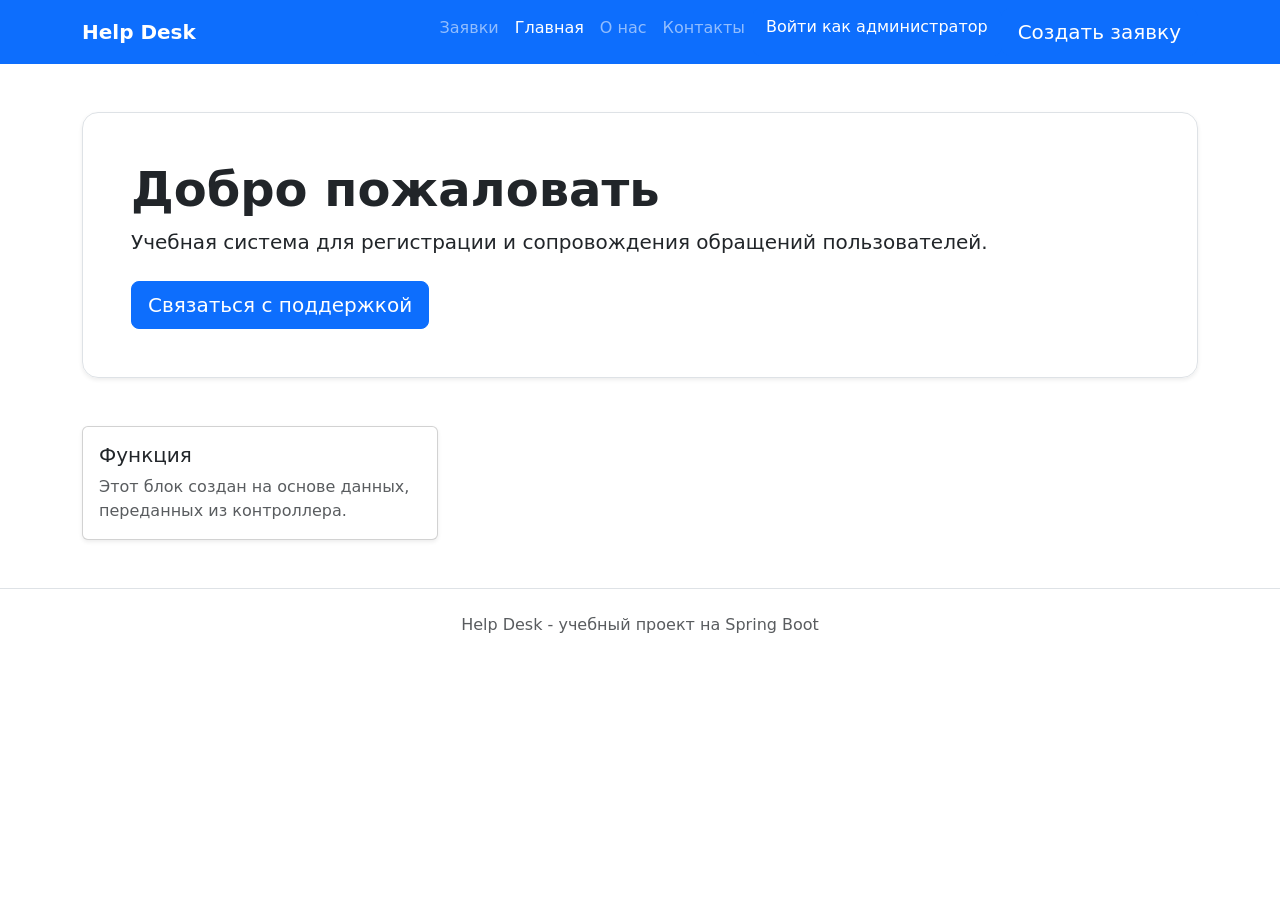
<file: src/main/resources/templates/index.html>
<!doctype html>
<html lang="ru" xmlns:th="http://www.thymeleaf.org">
<head>
    <meta charset="UTF-8">
    <meta name="viewport" content="width=device-width, initial-scale=1">
    <title th:text="${pageTitle}">Help Desk</title>
    <link
            href="https://cdn.jsdelivr.net/npm/bootstrap@5.3.8/dist/css/bootstrap.min.css"
            rel="stylesheet">
    <link rel="stylesheet" th:href="@{/static.css/style.css}">
</head>
<body>
<nav class="navbar navbar-expand-lg navbar-dark bg-primary">
    <div class="container">
        <a class="navbar-brand fw-bold" th:href="@{/}">Help Desk</a>
        <div class="navbar-nav">
            <a class="nav-link" th:href="@{/tickets}">Заявки</a>
            <a class="nav-link active" th:href="@{/}">Главная</a>
            <a class="nav-link" th:href="@{/about}">О нас</a>
            <a class="nav-link" th:href="@{/contacts}">Контакты</a>
            <a th:href="@{/login}" class="btn btn-primary">Войти как администратор</a>
            <a th:href="@{/tickets/new}" class="btn btn-primary btn-lg">Создать заявку</a>
        </div>
    </div>
</nav>

<main class="container py-5">
    <section class="hero-card p-5 rounded-4 border shadow-sm">
        <h1 class="display-5 fw-bold" th:text="${welcomeMessage}">
            Добро пожаловать
        </h1>
        <p class="lead mb-4">
            Учебная система для регистрации и сопровождения обращений пользователей.
        </p>
        <a class="btn btn-primary btn-lg" th:href="@{/contacts}">
            Связаться с поддержкой
        </a>
    </section>

    <section class="row g-4 mt-4">
        <div class="col-md-4" th:each="feature : ${features}">
            <div class="card h-100 shadow-sm">
                <div class="card-body">
                    <h2 class="h5" th:text="${feature}">Функция</h2>
                    <p class="card-text text-muted">
                        Этот блок создан на основе данных, переданных из контроллера.
                    </p>
                </div>
            </div>
        </div>
    </section>
</main>

<footer class="footer py-4 border-top">
    <div class="container text-center text-muted">
        Help Desk - учебный проект на Spring Boot
    </div>
</footer>

<script
        src="https://cdn.jsdelivr.net/npm/bootstrap@5.3.8/dist/js/bootstrap.bundle.min.js">
</script>
</body>
</html>
</file>
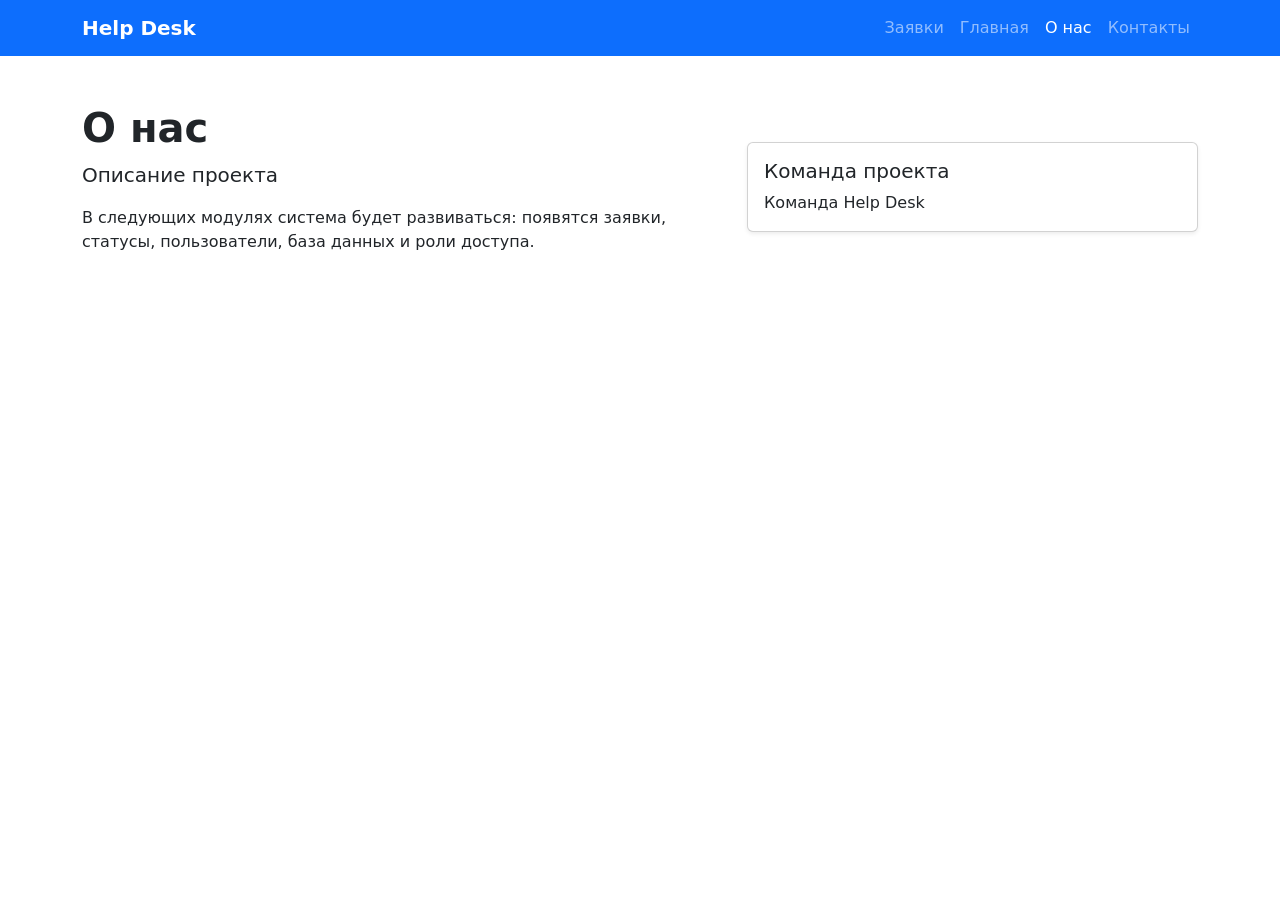
<file: src/main/resources/templates/about.html>
<!doctype html>
<html lang="ru" xmlns:th="http://www.thymeleaf.org">
<head>
    <meta charset="UTF-8">
    <meta name="viewport" content="width=device-width, initial-scale=1">
    <title th:text="${pageTitle}">О нас</title>
    <link
            href="https://cdn.jsdelivr.net/npm/bootstrap@5.3.8/dist/css/bootstrap.min.css"
            rel="stylesheet">
    <link rel="stylesheet" th:href="@{/static.css/style.css}">
</head>
<body>
<nav class="navbar navbar-expand-lg navbar-dark bg-primary">
    <div class="container">
        <a class="navbar-brand fw-bold" th:href="@{/}">Help Desk</a>
        <div class="navbar-nav">
            <a class="nav-link" th:href="@{/tickets}">Заявки</a>
            <a class="nav-link" th:href="@{/}">Главная</a>
            <a class="nav-link active" th:href="@{/about}">О нас</a>
            <a class="nav-link" th:href="@{/contacts}">Контакты</a>
        </div>
    </div>
</nav>

<main class="container py-5">
    <div class="row align-items-center g-4">
        <div class="col-lg-7">
            <h1 class="fw-bold" th:text="${pageTitle}">О нас</h1>
            <p class="lead" th:text="${description}">
                Описание проекта
            </p>
            <p>
                В следующих модулях система будет развиваться: появятся заявки,
                статусы, пользователи, база данных и роли доступа.
            </p>
        </div>
        <div class="col-lg-5">
            <div class="card shadow-sm">
                <div class="card-body">
                    <h2 class="h5">Команда проекта</h2>
                    <p class="mb-0" th:text="${teamName}">Команда Help Desk</p>
                </div>
            </div>
        </div>
    </div>
</main>

<script
        src="https://cdn.jsdelivr.net/npm/bootstrap@5.3.8/dist/js/bootstrap.bundle.min.js">
</script>
</body>
</html>
</file>
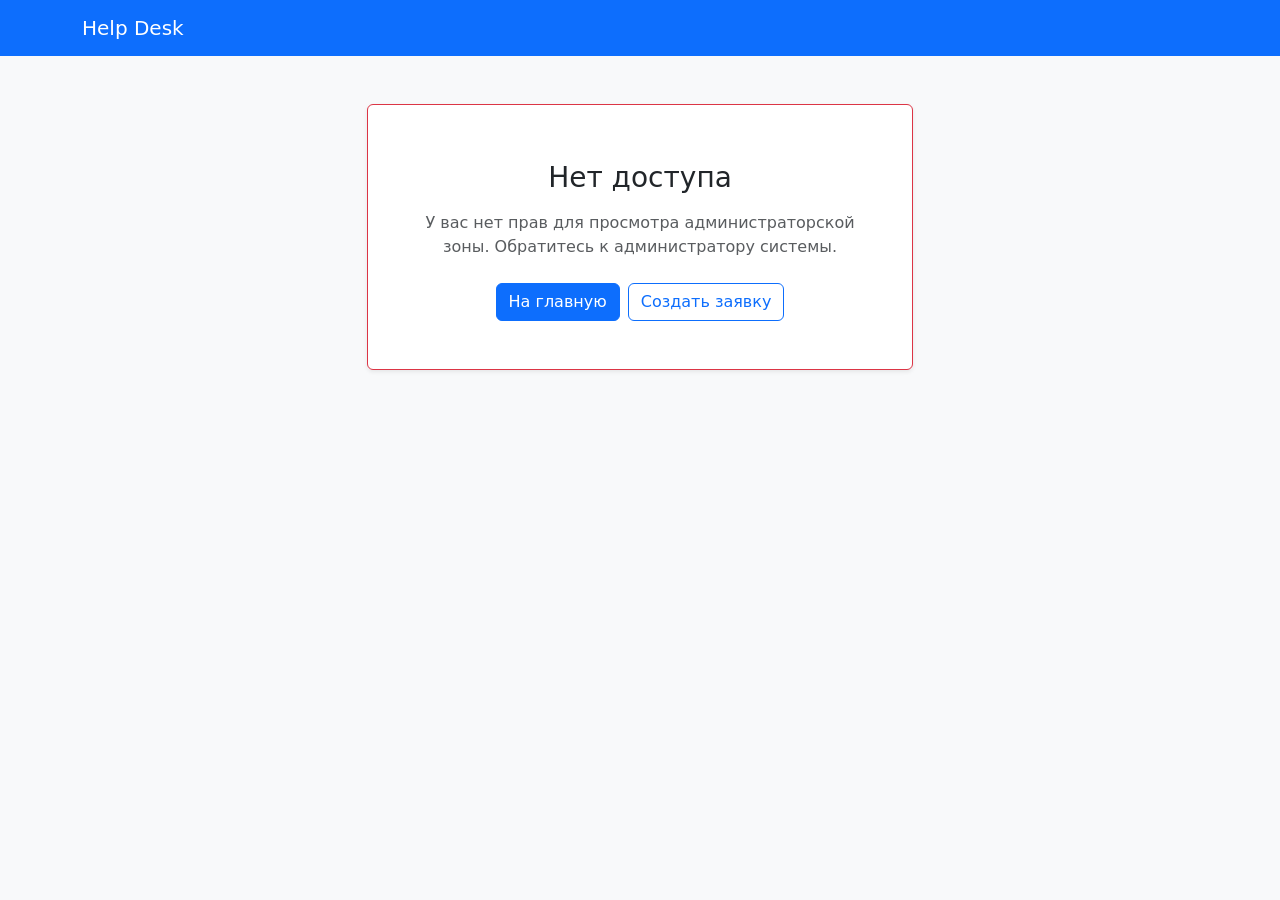
<file: src/main/resources/templates/access-denied.html>
<!DOCTYPE html>
<html lang="ru" xmlns:th="http://www.thymeleaf.org">
<head>
    <meta charset="UTF-8">
    <title>Нет доступа | Help Desk</title>
    <link href="https://cdn.jsdelivr.net/npm/bootstrap@5.3.3/dist/css/bootstrap.min.css"
          rel="stylesheet">
    <link rel="stylesheet" th:href="@{/css/style.css}">
</head>
<body class="bg-light">
<nav class="navbar navbar-expand-lg navbar-dark bg-primary">
    <div class="container">
        <a class="navbar-brand" th:href="@{/}">Help Desk</a>
    </div>
</nav>

<main class="container py-5">
    <div class="row justify-content-center">
        <div class="col-lg-6">
            <div class="card shadow-sm border-danger">
                <div class="card-body p-5 text-center">
                    <h1 class="display-1 text-danger"></h1>
                    <h2 class="h3 mb-3">Нет доступа</h2>
                    <p class="text-muted mb-4">
                        У вас нет прав для просмотра администраторской зоны.
                        Обратитесь к администратору системы.
                    </p>
                    <div class="d-flex gap-2 justify-content-center">
                        <a th:href="@{/}" class="btn btn-primary">
                            На главную
                        </a>
                        <a th:href="@{/tickets/new}" class="btn btn-outline-primary">
                            Создать заявку
                        </a>
                    </div>
                </div>
            </div>
        </div>
    </div>
</main>
</body>
</html>
</file>
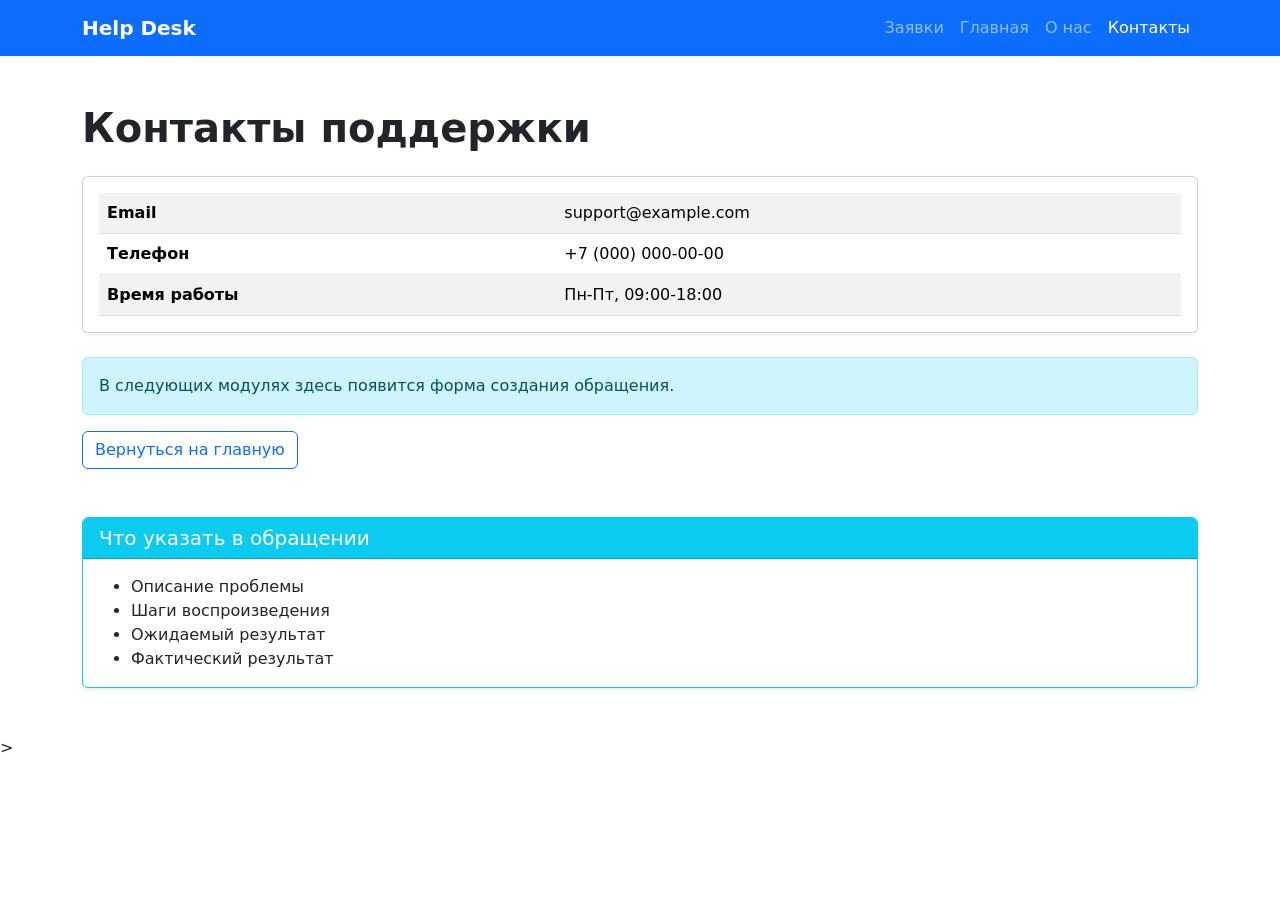
<file: src/main/resources/templates/contacts.html>
<!doctype html>
<html lang="ru" xmlns:th="http://www.thymeleaf.org">
<head>
    <meta charset="UTF-8">
    <meta name="viewport" content="width=device-width, initial-scale=1">
    <title th:text="${pageTitle}">Контакты поддержки</title>
    <link
            href="https://cdn.jsdelivr.net/npm/bootstrap@5.3.8/dist/css/bootstrap.min.css"
            rel="stylesheet">
    <link rel="stylesheet" th:href="@{/css/style.css}">
</head>
<body>
<nav class="navbar navbar-expand-lg navbar-dark bg-primary">
    <div class="container">
        <a class="navbar-brand fw-bold" th:href="@{/}">Help Desk</a>
        <div class="navbar-nav">
            <a class="nav-link" th:href="@{/tickets}">Заявки</a>
            <a class="nav-link" th:href="@{/}">Главная</a>
            <a class="nav-link" th:href="@{/about}">О нас</a>
            <a class="nav-link active" th:href="@{/contacts}">Контакты</a>
        </div>
    </div>
</nav>

<main class="container py-5">
    <h1 class="fw-bold mb-4" th:text="${pageTitle}">
        Контакты поддержки
    </h1>

    <div class="card shadow-sm">
        <div class="card-body">
            <table class="table table-striped align-middle mb-0">
                <tbody>
                <tr>
                    <th scope="row">Email</th>
                    <td th:text="${supportEmail}">support@example.com</td>
                </tr>
                <tr>
                    <th scope="row">Телефон</th>
                    <td th:text="${phone}">+7 (000) 000-00-00</td>
                </tr>
                <tr>
                    <th scope="row">Время работы</th>
                    <td th:text="${workTime}">Пн-Пт, 09:00-18:00</td>
                </tr>
                </tbody>
            </table>
        </div>
    </div>

    <div class="alert alert-info mt-4">
        В следующих модулях здесь появится форма создания обращения.
    </div>

    <a class="btn btn-outline-primary" th:href="@{/}">
        Вернуться на главную
    </a>
    <div class="mt-5">
        <div class="card shadow-sm border-info">
            <div class="card-header bg-info text-white">
                <h3 class="h5 mb-0">Что указать в обращении</h3>
            </div>
            <div class="card-body">
                <ul class="mb-0">
                    <li>Описание проблемы</li>
                    <li>Шаги воспроизведения</li>
                    <li>Ожидаемый результат</li>
                    <li>Фактический результат</li>
                </ul>
            </div>
        </div>
    </div>
</main>

<script
        src="https://cdn.jsdelivr.net/npm/bootstrap@5.3.8/dist/js/bootstrap.bundle.min.js">
</script>
</body>
</html>>
</file>
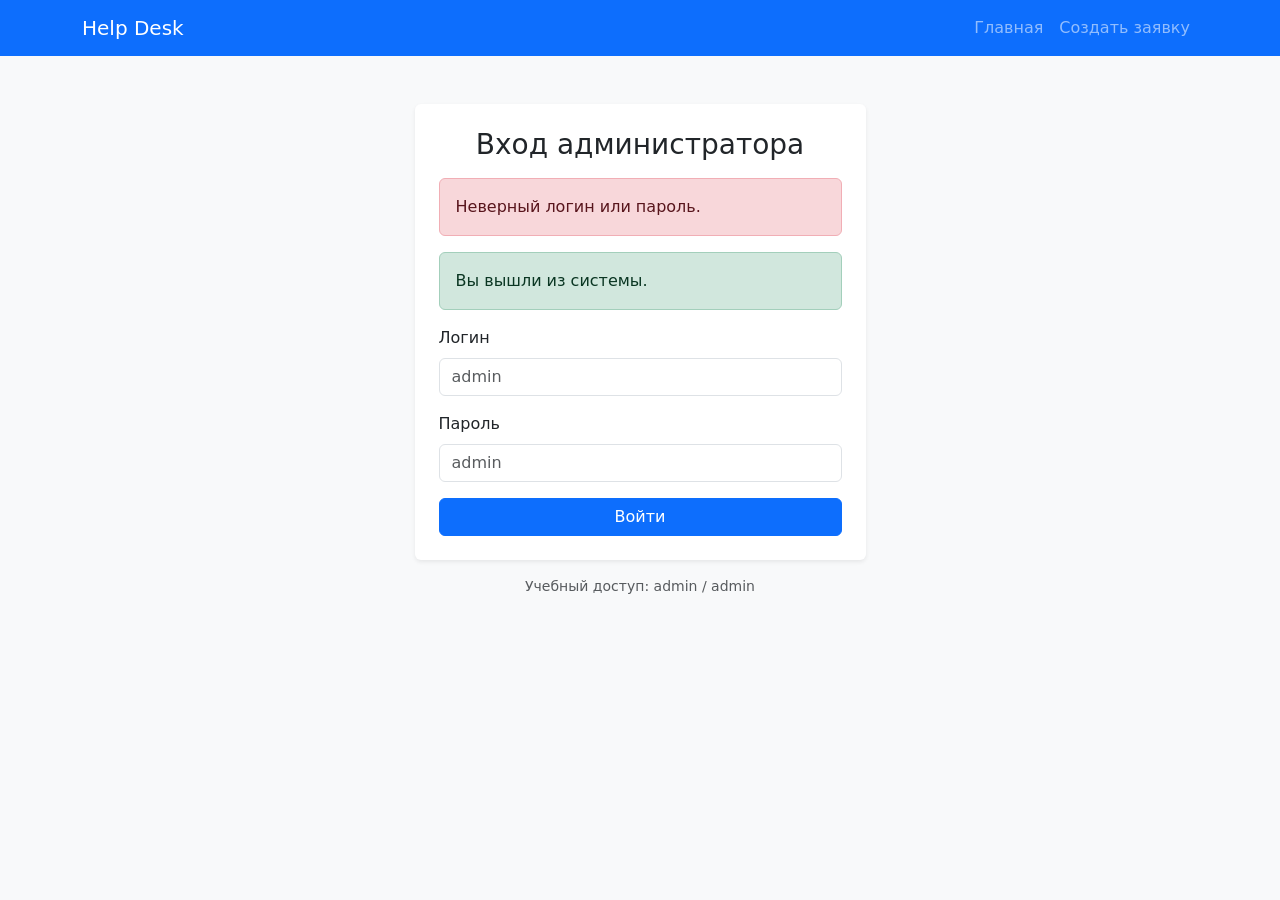
<file: src/main/resources/templates/login.html>
<!DOCTYPE html>
<html lang="ru" xmlns:th="http://www.thymeleaf.org">
<head>
    <meta charset="UTF-8">
    <title>Вход администратора | Help Desk</title>
    <link href="https://cdn.jsdelivr.net/npm/bootstrap@5.3.3/dist/css/bootstrap.min.css"
          rel="stylesheet">
    <link rel="stylesheet" th:href="@{/css/style.css}">
</head>
<body class="bg-light">
<nav class="navbar navbar-expand-lg navbar-dark bg-primary">
    <div class="container">
        <a class="navbar-brand" th:href="@{/}">Help Desk</a>
        <div class="navbar-nav ms-auto">
            <a class="nav-link" th:href="@{/}">Главная</a>
            <a class="nav-link" th:href="@{/tickets/new}">Создать заявку</a>
        </div>
    </div>
</nav>

<main class="container py-5">
    <div class="row justify-content-center">
        <div class="col-md-5">
            <div class="card shadow-sm border-0">
                <div class="card-body p-4">
                    <h1 class="h3 mb-3 text-center">Вход администратора</h1>

                    <div th:if="${param.error}" class="alert alert-danger">
                        Неверный логин или пароль.
                    </div>
                    <div th:if="${param.logout}" class="alert alert-success">
                        Вы вышли из системы.
                    </div>

                    <form th:action="@{/login}" method="post">
                        <input type="hidden"
                               th:name="${_csrf.parameterName}"
                               th:value="${_csrf.token}">

                        <div class="mb-3">
                            <label for="username" class="form-label">Логин</label>
                            <input type="text" id="username" name="username"
                                   class="form-control" placeholder="admin">
                        </div>

                        <div class="mb-3">
                            <label for="password" class="form-label">Пароль</label>
                            <input type="password" id="password" name="password"
                                   class="form-control" placeholder="admin">
                        </div>

                        <button type="submit" class="btn btn-primary w-100">
                            Войти
                        </button>
                    </form>
                </div>
            </div>

            <p class="text-muted small mt-3 text-center">
                Учебный доступ: admin / admin
            </p>
        </div>
    </div>
</main>
</body>
</html>
</file>
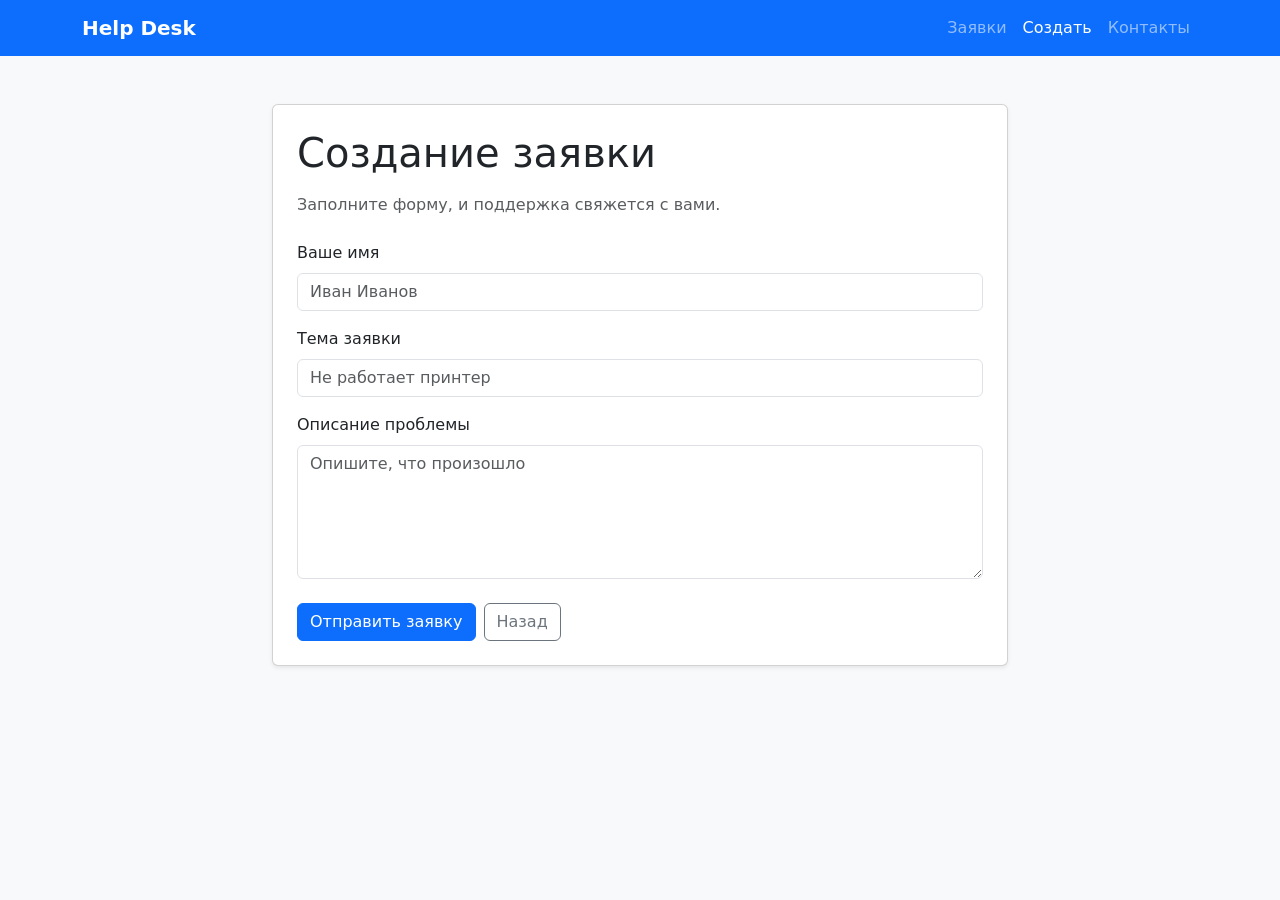
<file: src/main/resources/templates/ticket-form.html>
<!doctype html>
<html lang="ru" xmlns:th="http://www.thymeleaf.org">
<head>
    <meta charset="UTF-8">
    <meta name="viewport" content="width=device-width, initial-scale=1">
    <title>Создать заявку | Help Desk</title>
    <link href="https://cdn.jsdelivr.net/npm/bootstrap@5.3.3/dist/css/bootstrap.min.css" rel="stylesheet">
    <link rel="stylesheet" th:href="@{/css/style.css}">
</head>
<body class="bg-light">
<nav class="navbar navbar-expand-lg navbar-dark bg-primary">
    <div class="container">
        <a class="navbar-brand fw-bold" th:href="@{/}">Help Desk</a>
        <div class="navbar-nav">
            <a class="nav-link" th:href="@{/tickets}">Заявки</a>
            <a class="nav-link active" th:href="@{/tickets/new}">Создать</a>
            <a class="nav-link" th:href="@{/contacts}">Контакты</a>
        </div>
    </div>
</nav>

<main class="container py-5">
    <div class="row justify-content-center">
        <div class="col-lg-8">
            <div class="card shadow-sm">
                <div class="card-body p-4">
                    <h1 class="mb-3">Создание заявки</h1>
                    <p class="text-muted mb-4">Заполните форму, и поддержка свяжется с вами.</p>

                    <form th:action="@{/tickets}" th:object="${ticket}" method="post">
                        <div class="mb-3">
                            <label for="customerName" class="form-label">Ваше имя</label>
                            <input id="customerName" type="text" class="form-control" th:field="*{customerName}" th:errorclass="is-invalid" placeholder="Иван Иванов">
                            <div class="invalid-feedback" th:errors="*{customerName}"></div>
                        </div>

                        <div class="mb-3">
                            <label for="title" class="form-label">Тема заявки</label>
                            <input id="title" type="text" class="form-control" th:field="*{title}" th:errorclass="is-invalid" placeholder="Не работает принтер">
                            <div class="invalid-feedback" th:errors="*{title}"></div>
                        </div>

                        <div class="mb-4">
                            <label for="description" class="form-label">Описание проблемы</label>
                            <textarea id="description" rows="5" class="form-control" th:field="*{description}" th:errorclass="is-invalid" placeholder="Опишите, что произошло"></textarea>
                            <div class="invalid-feedback" th:errors="*{description}"></div>
                        </div>

                        <div class="d-flex gap-2">
                            <button type="submit" class="btn btn-primary">Отправить заявку</button>
                            <a th:href="@{/tickets}" class="btn btn-outline-secondary">Назад</a>
                        </div>
                    </form>
                </div>
            </div>
        </div>
    </div>
</main>
</body>
</html>
</file>
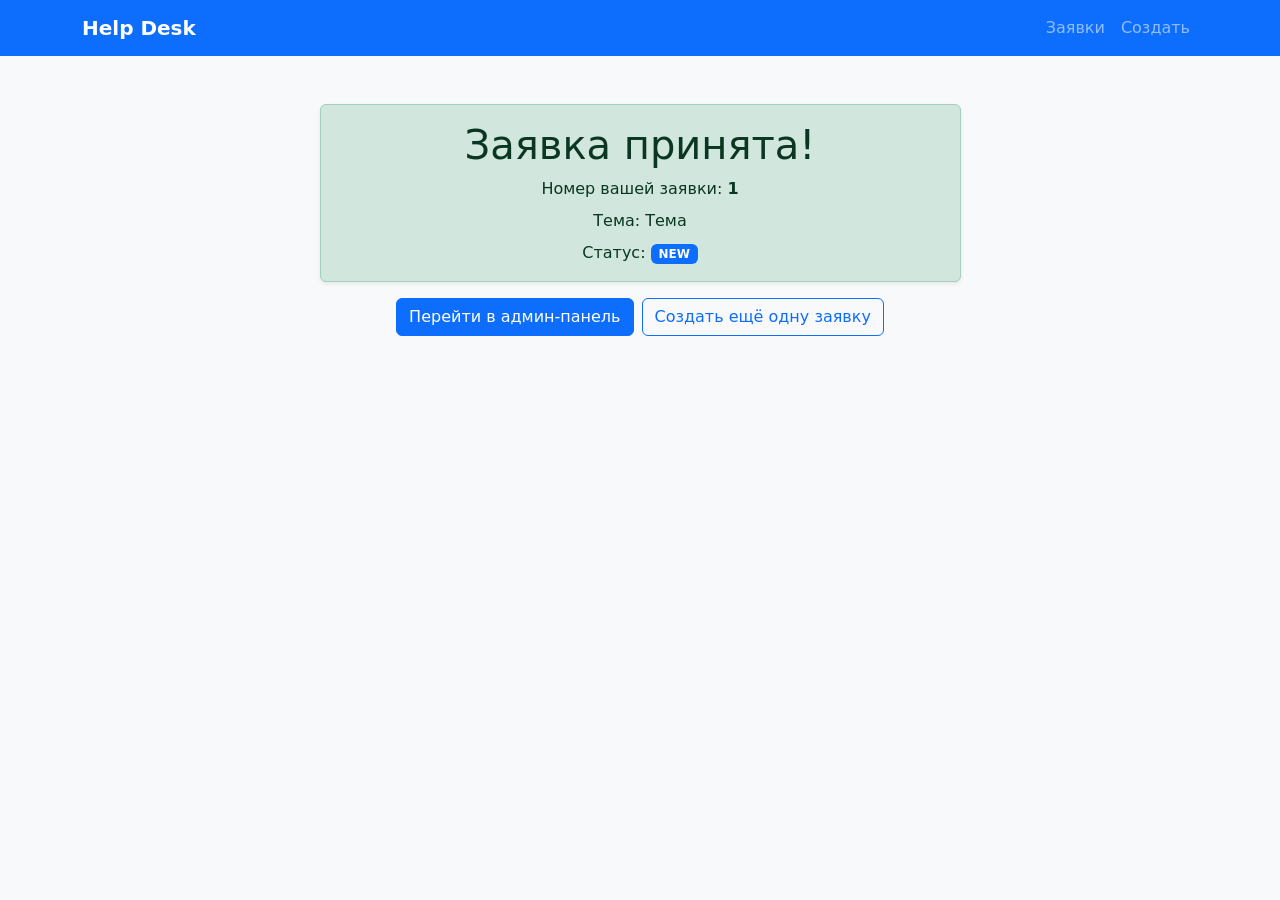
<file: src/main/resources/templates/ticket-success.html>
<!doctype html>
<html lang="ru" xmlns:th="http://www.thymeleaf.org">
<head>
    <meta charset="UTF-8">
    <meta name="viewport" content="width=device-width, initial-scale=1">
    <title>Заявка принята | Help Desk</title>
    <link href="https://cdn.jsdelivr.net/npm/bootstrap@5.3.3/dist/css/bootstrap.min.css" rel="stylesheet">
    <link rel="stylesheet" th:href="@{/css/style.css}">
</head>
<body class="bg-light">
<nav class="navbar navbar-expand-lg navbar-dark bg-primary">
    <div class="container">
        <a class="navbar-brand fw-bold" th:href="@{/}">Help Desk</a>
        <div class="navbar-nav">
            <a class="nav-link" th:href="@{/tickets}">Заявки</a>
            <a class="nav-link" th:href="@{/tickets/new}">Создать</a>
        </div>
    </div>
</nav>

<main class="container py-5">
    <div class="row justify-content-center">
        <div class="col-lg-7">
            <div class="alert alert-success shadow-sm text-center">
                <h1 class="alert-heading"> Заявка принята!</h1>
                <p class="mb-2">Номер вашей заявки: <strong th:text="${ticket.id}">1</strong></p>
                <p class="mb-2">Тема: <span th:text="${ticket.title}">Тема</span></p>
                <p class="mb-0">Статус: <span class="badge text-bg-primary" th:text="${ticket.status}">NEW</span></p>
            </div>
            <div class="d-flex justify-content-center gap-2">
                <a th:href="@{/admin/tickets}" class="btn btn-primary">
                    Перейти в админ-панель
                </a>
                <a th:href="@{/tickets/new}" class="btn btn-outline-primary">
                    Создать ещё одну заявку
                </a>
            </div>
        </div>
    </div>
</main>
</body>
</html>
</file>
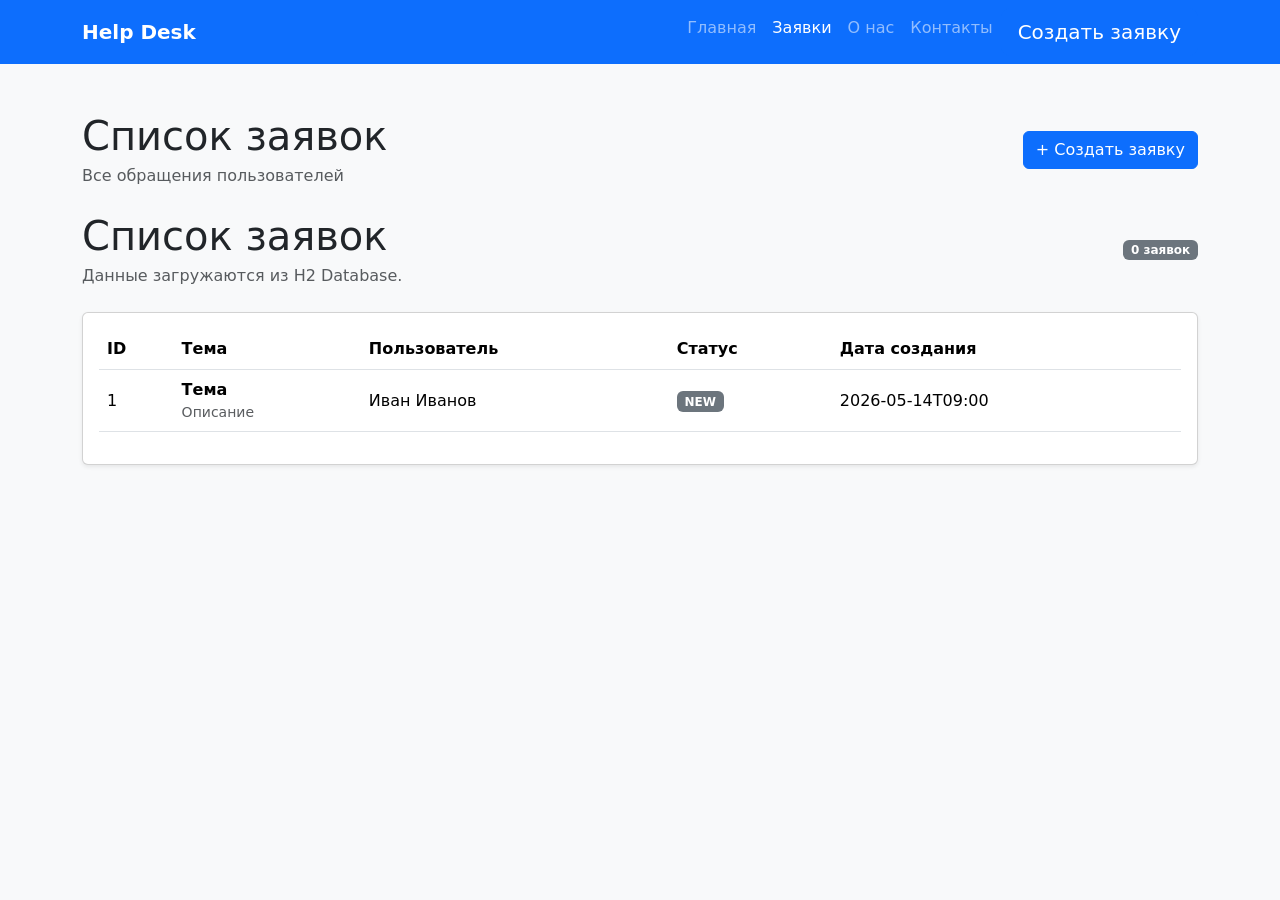
<file: src/main/resources/templates/tickets.html>
<!doctype html>
<html lang="ru" xmlns:th="http://www.thymeleaf.org">
<head>
    <meta charset="UTF-8">
    <meta name="viewport" content="width=device-width, initial-scale=1">
    <title>Заявки | Help Desk</title>
    <link href="https://cdn.jsdelivr.net/npm/bootstrap@5.3.3/dist/css/bootstrap.min.css" rel="stylesheet">
    <link rel="stylesheet" th:href="@{/css/style.css}">
</head>
<body class="bg-light">
<nav class="navbar navbar-expand-lg navbar-dark bg-primary">
    <div class="container">
        <a class="navbar-brand fw-bold" th:href="@{/}">Help Desk</a>
        <div class="navbar-nav">
            <a class="nav-link" th:href="@{/}">Главная</a>
            <a class="nav-link active" th:href="@{/tickets}">Заявки</a>
            <a class="nav-link" th:href="@{/about}">О нас</a>
            <a class="nav-link" th:href="@{/contacts}">Контакты</a>
            <a th:href="@{/tickets/new}" class="btn btn-primary btn-lg">Создать заявку</a>
        </div>
    </div>
</nav>

<main class="container py-5">
    <div class="d-flex justify-content-between align-items-center mb-4">
        <div>
            <h1 class="mb-1">Список заявок</h1>
            <p class="text-muted mb-0">Все обращения пользователей</p>
        </div>
        <a th:href="@{/tickets/new}" class="btn btn-primary">+ Создать заявку</a>
    </div>
    <div class="d-flex justify-content-between align-items-center mb-4">
        <div>
            <h1 class="mb-1">Список заявок</h1>
            <p class="text-muted mb-0">Данные загружаются из H2 Database.</p>
        </div>
        <span class="badge text-bg-secondary" th:text="${#lists.size(tickets)} + ' заявок'">0 заявок</span>
    </div>

    <div class="card shadow-sm">
        <div class="card-body">
            <div class="table-responsive">
                <table class="table table-hover align-middle">
                    <thead>
                    <tr>
                        <th>ID</th>
                        <th>Тема</th>
                        <th>Пользователь</th>
                        <th>Статус</th>
                        <th>Дата создания</th>
                    </tr>
                    </thead>
                    <tbody>
                    <tr th:each="ticket : ${tickets}">
                        <td th:text="${ticket.id}">1</td>
                        <td>
                            <strong th:text="${ticket.title}">Тема</strong>
                            <div class="small text-muted" th:text="${ticket.description}">Описание</div>
                        </td>
                        <td th:text="${ticket.customerName}">Иван Иванов</td>
                        <td>
                            <span class="badge text-bg-secondary" th:text="${ticket.status}">NEW</span>
                        </td>
                        <td th:text="${ticket.createdAt}">2026-05-14T09:00</td>
                    </tr>
                    </tbody>
                </table>
            </div>
        </div>
    </div>
</main>
</body>
</html>
</file>
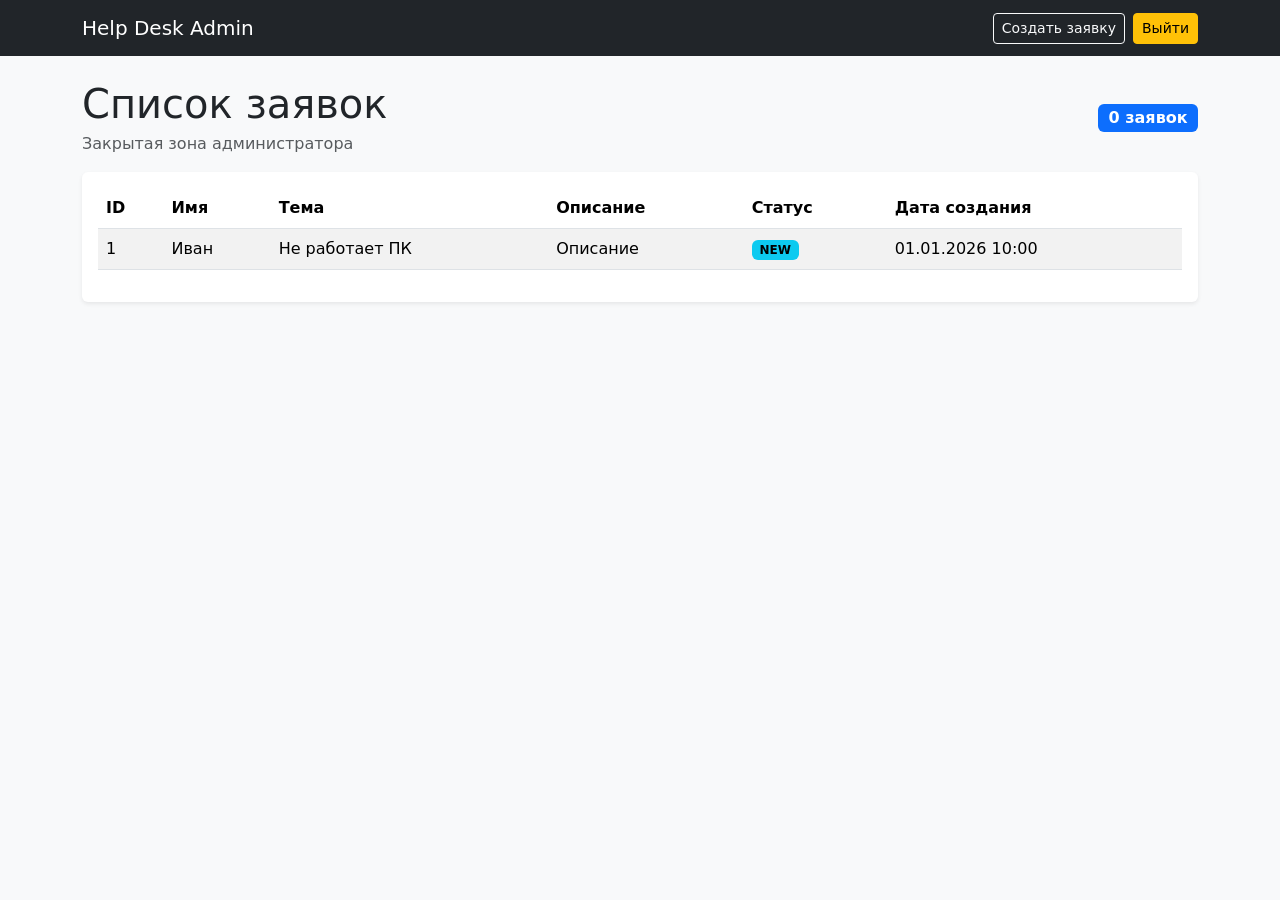
<file: src/main/resources/templates/admin/tickets.html>
<!DOCTYPE html>
<html lang="ru" xmlns:th="http://www.thymeleaf.org">
<head>
    <meta charset="UTF-8">
    <title>Админ-панель | Help Desk</title>
    <link href="https://cdn.jsdelivr.net/npm/bootstrap@5.3.3/dist/css/bootstrap.min.css"
          rel="stylesheet">
    <link rel="stylesheet" th:href="@{/css/style.css}">
</head>
<body class="bg-light">
<nav class="navbar navbar-expand-lg navbar-dark bg-dark">
    <div class="container">
        <a class="navbar-brand" th:href="@{/admin/tickets}">Help Desk Admin</a>
        <div class="d-flex gap-2">
            <a class="btn btn-outline-light btn-sm" th:href="@{/tickets/new}">
                Создать заявку
            </a>
            <form th:action="@{/logout}" method="post">
                <input type="hidden"
                       th:name="${_csrf.parameterName}"
                       th:value="${_csrf.token}">
                <button type="submit" class="btn btn-warning btn-sm">
                    Выйти
                </button>
            </form>
        </div>
    </div>
</nav>

<main class="container py-4">
    <div class="d-flex justify-content-between align-items-center mb-3">
        <div>
            <h1 class="mb-1">Список заявок</h1>
            <p class="text-muted mb-0">Закрытая зона администратора</p>
        </div>
        <span class="badge text-bg-primary fs-6"
              th:text="${#lists.size(tickets)} + ' заявок'">
            0 заявок
        </span>
    </div>

    <div class="card shadow-sm border-0">
        <div class="card-body">
            <div class="table-responsive">
                <table class="table table-striped align-middle">
                    <thead>
                    <tr>
                        <th>ID</th>
                        <th>Имя</th>
                        <th>Тема</th>
                        <th>Описание</th>
                        <th>Статус</th>
                        <th>Дата создания</th>
                    </tr>
                    </thead>
                    <tbody>
                    <tr th:each="ticket : ${tickets}">
                        <td th:text="${ticket.id}">1</td>
                        <td th:text="${ticket.customerName}">Иван</td>
                        <td th:text="${ticket.title}">Не работает ПК</td>
                        <td th:text="${ticket.description}">Описание</td>
                        <td>
                            <span class="badge text-bg-info"
                                  th:text="${ticket.status}">NEW</span>
                        </td>
                        <td th:text="${#temporals.format(ticket.createdAt,
                                'dd.MM.yyyy HH:mm')}">
                            01.01.2026 10:00
                        </td>
                    </tr>
                    </tbody>
                </table>
            </div>
        </div>
    </div>
</main>
</body>
</html>
</file>
